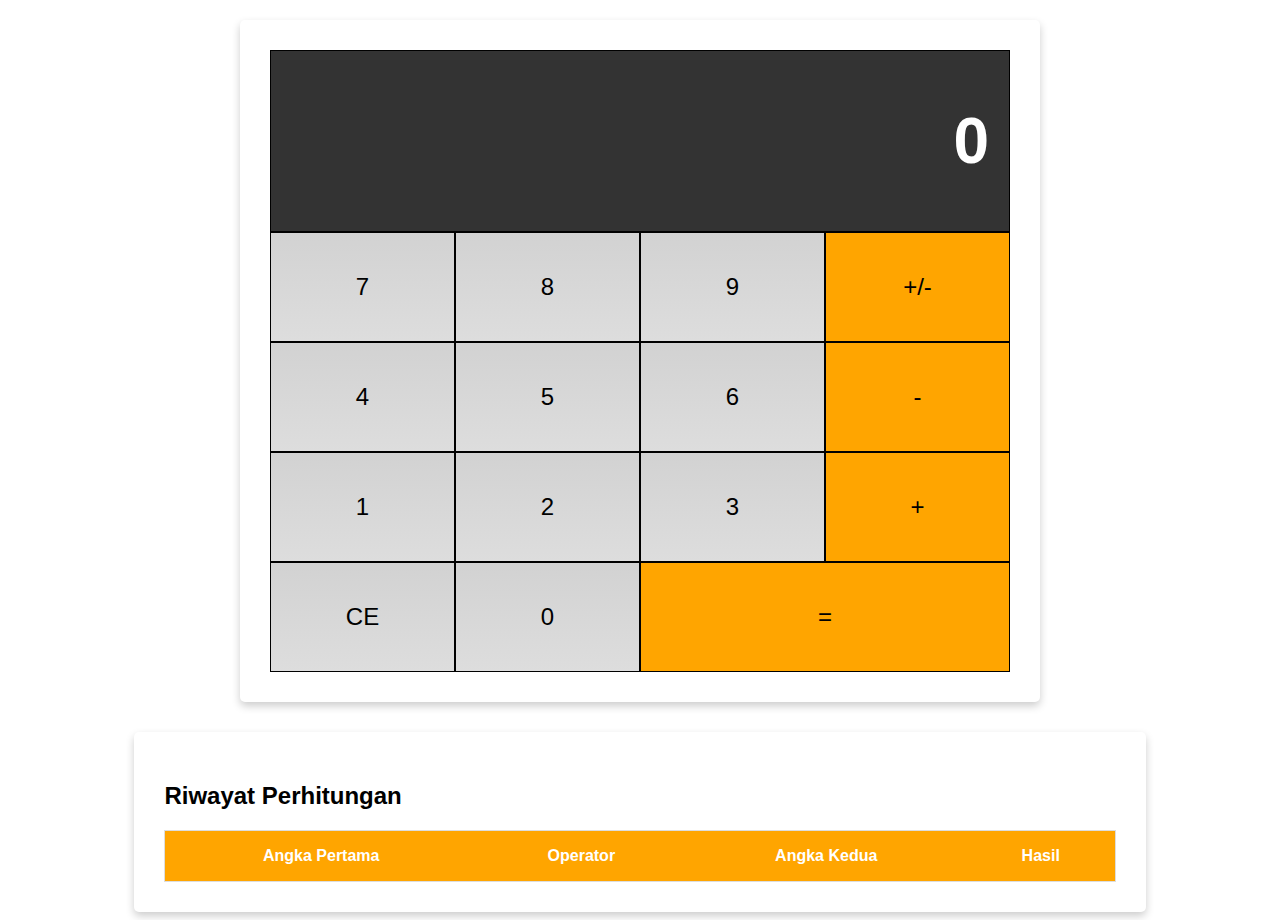
<file: WebCalculator/index.html>
<!DOCTYPE html>
<html>
   <head>
      <title>Web Calculator</title>
      <link rel="stylesheet" href="assets/style.css">
      <meta name="viewport" content="width=device-width, initial-scale=1.0">
   </head>
   <body>
      <div class="flex-container-column card">
         <div class="display">
            <h1 id="displayNumber">0</h1>
         </div>
         <div class="flex-container-row">
            <div class="button">7</div>
            <div class="button">8</div>
            <div class="button">9</div>
            <div class="button negative">+/-</div>
         </div>
         <div class="flex-container-row">
            <div class="button">4</div>
            <div class="button">5</div>
            <div class="button">6</div>
            <div class="button operator">-</div>
         </div>
         <div class="flex-container-row">
            <div class="button">1</div>
            <div class="button">2</div>
            <div class="button">3</div>
            <div class="button operator">+</div>
         </div>
         <div class="flex-container-row">
            <div class="button clear">CE</div>
            <div class="button">0</div>
            <div class="button equals double">=</div>
         </div>
      </div>

      <div class="history card">
         <h2>Riwayat Perhitungan</h2>
         <table>
            <thead>
               <tr>
                  <th>Angka Pertama</th>
                  <th>Operator</th>
                  <th>Angka Kedua</th>
                  <th>Hasil</th>
               </tr>
            </thead>
            <tbody id="historyList"></tbody>
         </table>
      </div>

      <script src="assets/storage.js"></script>
      <script src="assets/kalkulator.js"></script>
   </body>
</html>
</file>
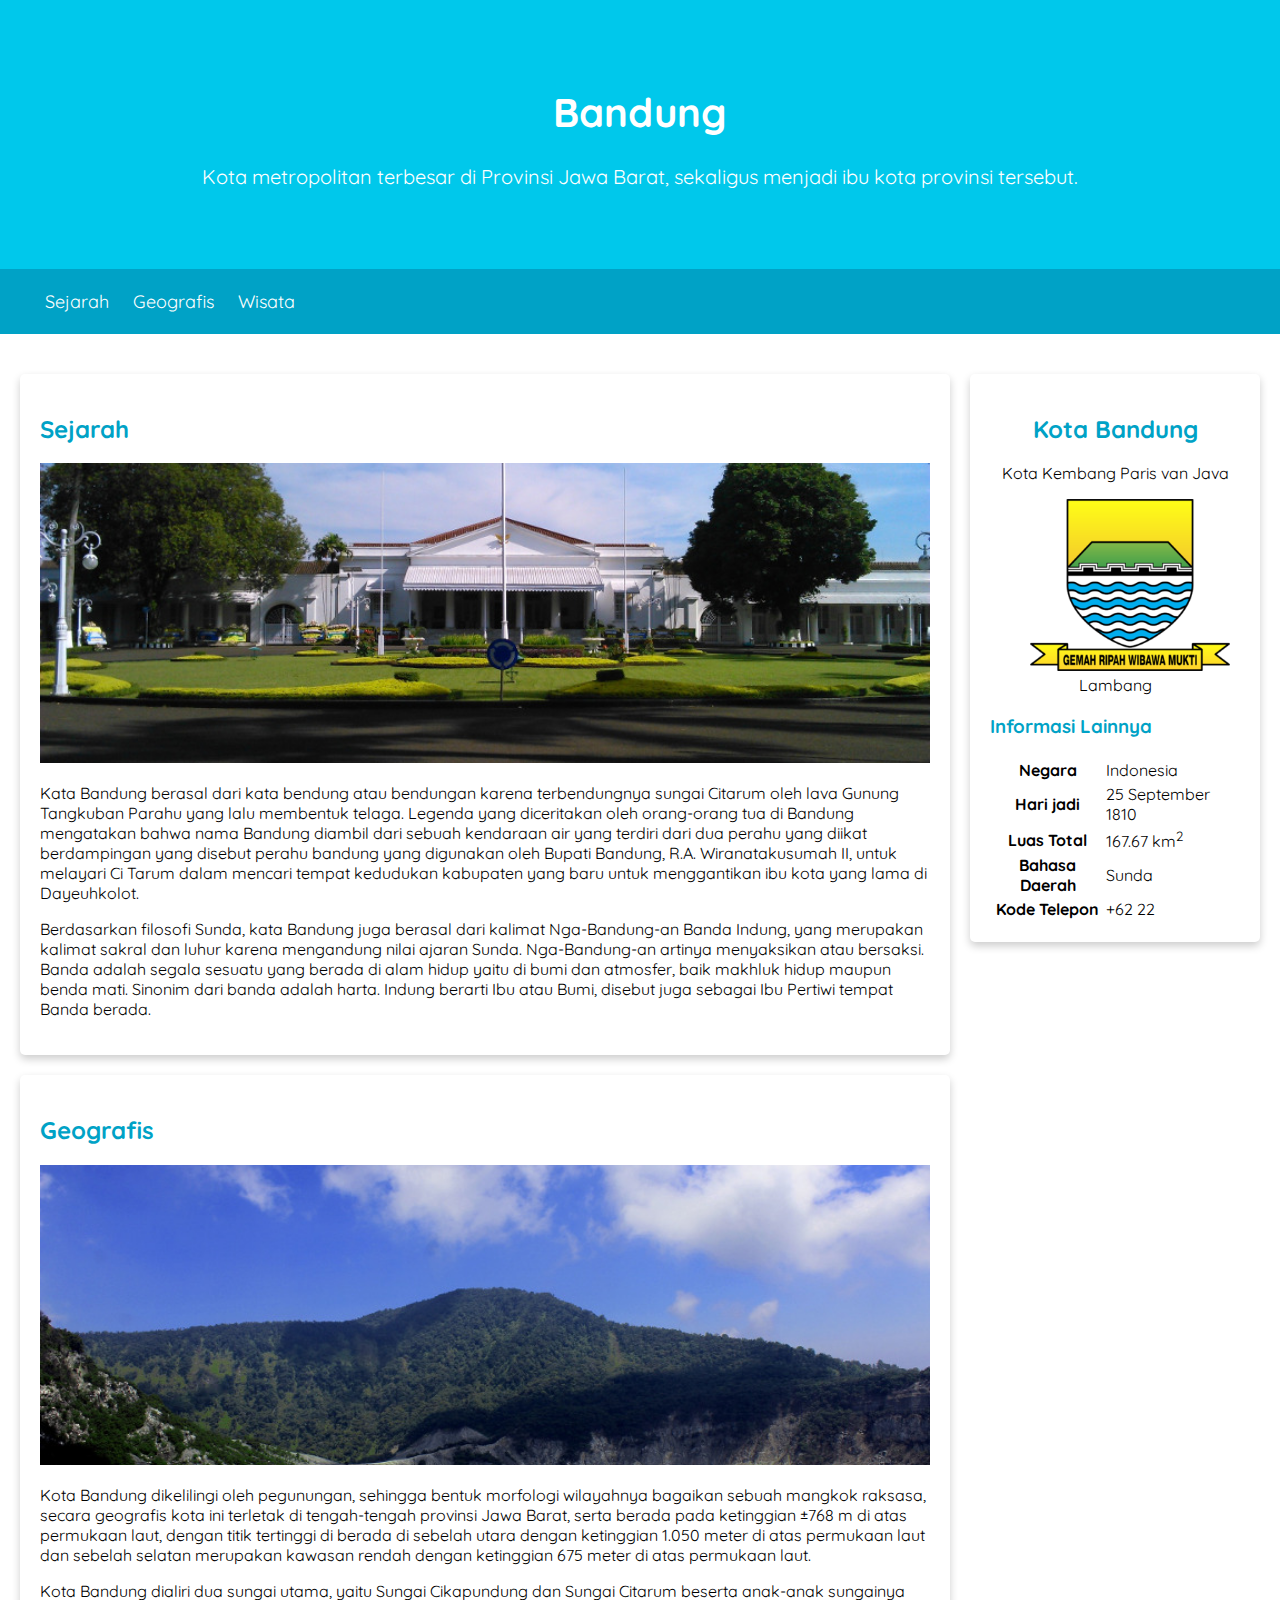
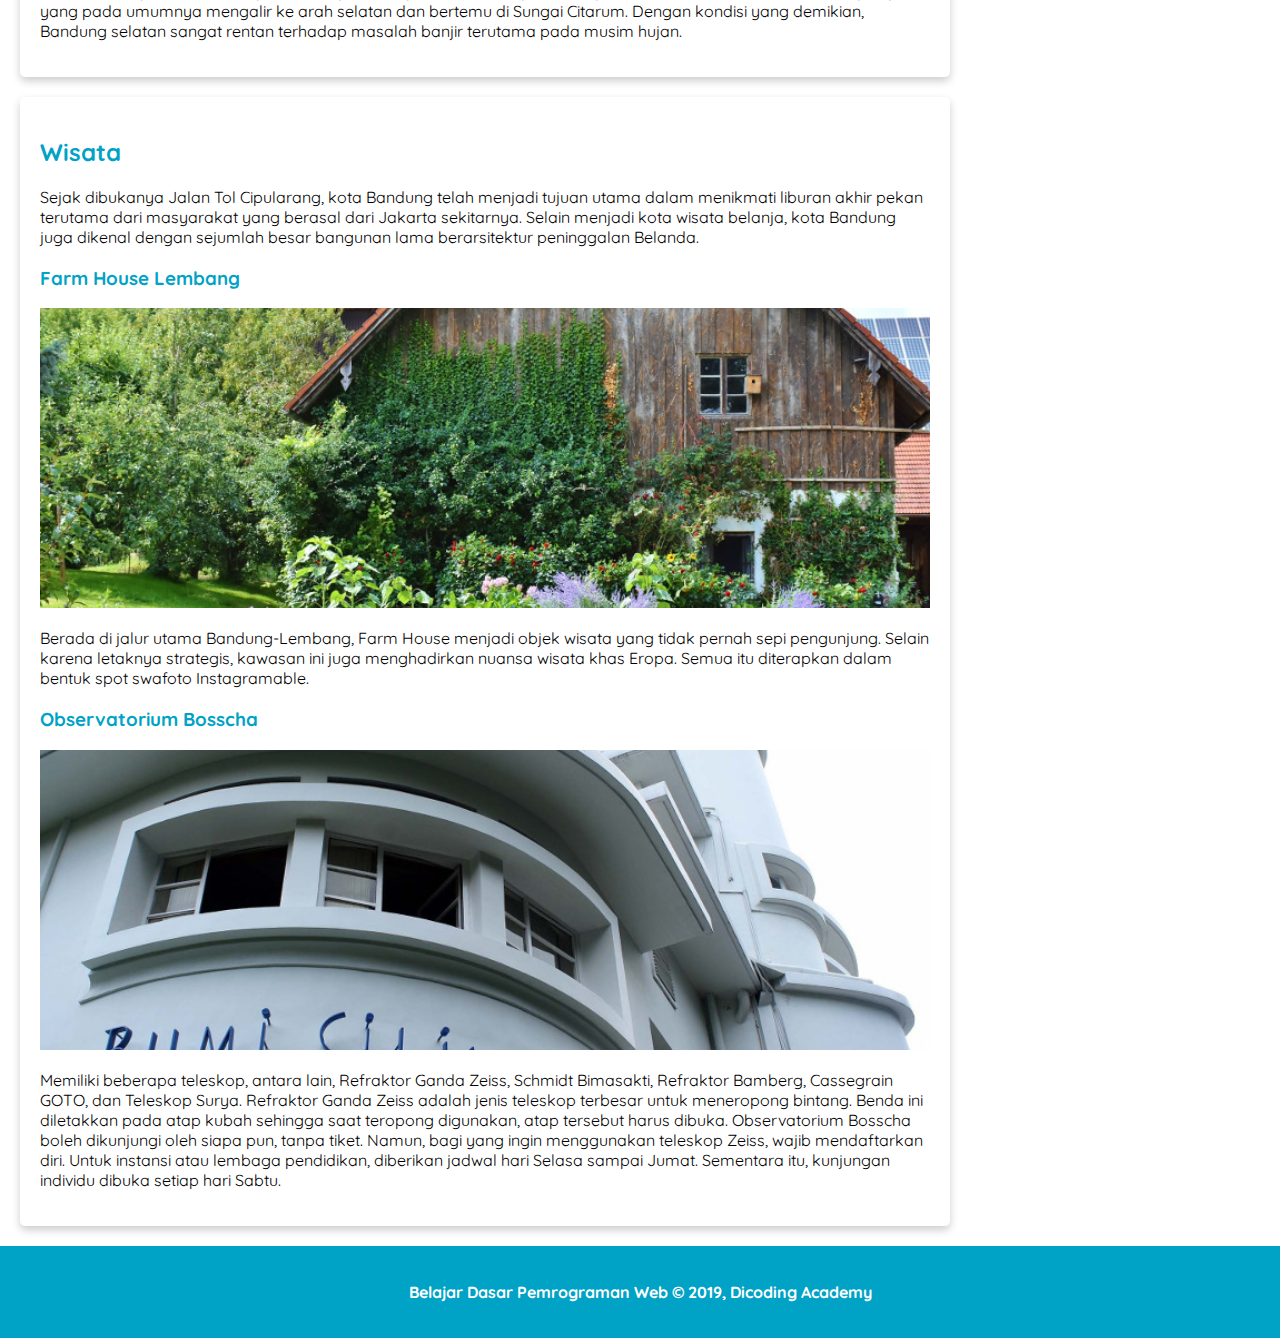
<file: WebProfile/index.html>
<!DOCTYPE html>
<html>
   <head>
      <meta name="viewport" content="width=device-width, initial-scale=1">
      <link rel="stylesheet" href="assets/styles/style.css" />
   </head>
   <body>
      <header>
         <div class="jumbotron">
            <h1>Bandung</h1>
            <p>Kota metropolitan terbesar di Provinsi Jawa Barat, sekaligus menjadi ibu kota provinsi tersebut.</p>
         </div>
         <nav>
            <ul>
               <li><a href="#sejarah">Sejarah</a></li>
               <li><a href="#geografis">Geografis</a></li>
               <li><a href="#wisata">Wisata</a></li>
            </ul>
         </nav>
      </header>
      
      <main>
         <div id="content">
            <article id="sejarah" class="card">
               <h2>Sejarah</h2>
               <img src="assets/image/history.jpg" class="featured-image" alt="sejarah">
               <p>Kata Bandung berasal dari kata bendung atau bendungan karena terbendungnya sungai Citarum oleh lava Gunung Tangkuban
               Parahu yang lalu membentuk telaga. Legenda yang diceritakan oleh orang-orang tua di Bandung mengatakan bahwa nama
               Bandung diambil dari sebuah kendaraan air yang terdiri dari dua perahu yang diikat berdampingan yang disebut perahu
               bandung yang digunakan oleh Bupati Bandung, R.A. Wiranatakusumah II, untuk melayari Ci Tarum dalam mencari tempat
               kedudukan kabupaten yang baru untuk menggantikan ibu kota yang lama di Dayeuhkolot.</p>      
               <p>Berdasarkan filosofi Sunda, kata Bandung juga berasal dari kalimat Nga-Bandung-an Banda Indung, yang merupakan kalimat
               sakral dan luhur karena mengandung nilai ajaran Sunda. Nga-Bandung-an artinya menyaksikan atau bersaksi. Banda adalah
               segala sesuatu yang berada di alam hidup yaitu di bumi dan atmosfer, baik makhluk hidup maupun benda mati. Sinonim dari
               banda adalah harta. Indung berarti Ibu atau Bumi, disebut juga sebagai Ibu Pertiwi tempat Banda berada.</p>
            </article>
            
            <article id="geografis" class="card">
               <h2>Geografis</h2>
               <img src="assets/image/geografis.jpg" class="featured-image" alt="geografis">
               <p>Kota Bandung dikelilingi oleh pegunungan, sehingga bentuk morfologi wilayahnya bagaikan sebuah mangkok raksasa, secara
               geografis kota ini terletak di tengah-tengah provinsi Jawa Barat, serta berada pada ketinggian ±768 m di atas permukaan
               laut, dengan titik tertinggi di berada di sebelah utara dengan ketinggian 1.050 meter di atas permukaan laut dan sebelah
               selatan merupakan kawasan rendah dengan ketinggian 675 meter di atas permukaan laut.</p>      
               <p>Kota Bandung dialiri dua sungai utama, yaitu Sungai Cikapundung dan Sungai Citarum beserta anak-anak sungainya yang pada
               umumnya mengalir ke arah selatan dan bertemu di Sungai Citarum. Dengan kondisi yang demikian, Bandung selatan sangat
               rentan terhadap masalah banjir terutama pada musim hujan.</p>
            </article>
            
            <article id="wisata" class="card">
               <h2>Wisata</h2>
               <p>Sejak dibukanya Jalan Tol Cipularang, kota Bandung telah menjadi tujuan utama dalam menikmati liburan akhir pekan
               terutama dari masyarakat yang berasal dari Jakarta sekitarnya. Selain menjadi kota wisata belanja, kota Bandung juga
               dikenal dengan sejumlah besar bangunan lama berarsitektur peninggalan Belanda.</p>
               
               <section>
                  <h3>Farm House Lembang</h3>
                  <img src="assets/image/farm-house.jpg" class="featured-image" alt="farm house">
                  <p>Berada di jalur utama Bandung-Lembang, Farm House menjadi objek wisata yang tidak pernah sepi pengunjung. Selain karena
                  letaknya strategis, kawasan ini juga menghadirkan nuansa wisata khas Eropa. Semua itu diterapkan dalam bentuk spot
                  swafoto Instagramable.</p>
               </section>

               <section>
                  <h3>Observatorium Bosscha</h3>
                  <img src="assets/image/bosscha.jpg" class="featured-image" alt="bosscha">
                  <p>Memiliki beberapa teleskop, antara lain, Refraktor Ganda Zeiss, Schmidt Bimasakti, Refraktor Bamberg, Cassegrain GOTO,
                  dan Teleskop Surya. Refraktor Ganda Zeiss adalah jenis teleskop terbesar untuk meneropong bintang. Benda ini diletakkan
                  pada atap kubah sehingga saat teropong digunakan, atap tersebut harus dibuka. Observatorium Bosscha boleh dikunjungi
                  oleh siapa pun, tanpa tiket. Namun, bagi yang ingin menggunakan teleskop Zeiss, wajib mendaftarkan diri. Untuk instansi
                  atau lembaga pendidikan, diberikan jadwal hari Selasa sampai Jumat. Sementara itu, kunjungan individu dibuka setiap hari
                  Sabtu.</p>
               </section>
            </article>
         </div>
         
         <aside>
            <article class="profile card">
               <header>
                  <h2>Kota Bandung</h2>
                  <p>Kota Kembang Paris van Java</p>
                  <figure>
                     <img src="assets/image/bandung-badge.png">
                     <figcaption>Lambang</figcaption>
                  </figure>
               </header>
               <section>
                  <h3>Informasi Lainnya</h3>
                  <table>
                     <tr>
                        <th>Negara</th>
                        <td>Indonesia</td>
                     </tr>
                     <tr>
                        <th>Hari jadi</th>
                        <td>25 September 1810</td>
                     </tr>
                     <tr>
                        <th>Luas Total</th>
                        <td>167.67 km<sup>2</sup></td>
                     </tr>
                     <tr>
                        <th>Bahasa Daerah</th>
                        <td>Sunda</td>
                     </tr>
                     <tr>
                        <th>Kode Telepon</th>
                        <td>+62 22</td>
                     </tr>
                  </table>
               </section>
            </article>
         </aside>
      </main>

      <footer>
         <p>Belajar Dasar Pemrograman Web &#169; 2019, Dicoding Academy</p>
      </footer>
   </body>
</html>
</file>
<file: WebCalculator/assets/style.css>
* {
   box-sizing: border-box;
}

body {
   font-family: sans-serif;
}

.flex-container-column {
   display: flex;
   flex-direction: column;

   max-width: 800px;
   margin: 0 auto;
   text-align: right;
}

.flex-container-row {
   display: flex;
}

.button {
   flex-basis: 25%;

   font-size: 1.5em;
   text-align: center;
   padding: 40px;
   border: 1px solid black;
   background: -webkit-linear-gradient(top, #d2d2d2, #ddd);
   cursor: pointer;
}

.double {
   flex-basis: 50%;
}

.display {
   color: white;
   width: 100%;
   padding: 10px 20px;
   background-color: #333333;
   border: 1px solid black;
   font-size: 2em;
}

.operator,
.negative,
.equals {
   background: orange;
}

.card {
   box-shadow: 0 4px 8px 0 rgba(0, 0, 0, 0.2);
   border-radius: 5px;
   padding: 30px;
   margin-top: 20px;
}

.button:hover {
   font-weight: bold;
}

.history {
   width: 80%;
   margin: 30px auto 0 auto;
   overflow: scroll;
}

table {
   border-collapse: collapse;
   border-spacing: 0;
   width: 100%;
   border: 1px solid #ddd;
}

th, td {
   text-align: center;
   padding: 16px;
}

th {
   background-color: orange;
   color: white;
}

tr:nth-child(even){
   background-color: #d2d2d2;
}

@media screen and (max-width: 513px) {
   .button {
      padding: 10px;
   }
}

@media screen and (max-width: 513px) {
   .button {
      padding: 10px;
   }

   .history {
      width: 100%;
   }
}
</file>
<file: WebProfile/assets/styles/style.css>
@import url('https://fonts.googleapis.com/css?family=Quicksand:400,700&display=swap');

* {
   box-sizing: border-box;
}

body {
   font-family: 'Quicksand', sans-serif;
   margin: 0;
   padding: 0;
}

h2, h3 {
   color: #00a2c6;
}

.jumbotron {
   font-size: 20px;
   padding: 60px;
   background-color: #00c8eb;
   text-align: center;
   color: white;
}

header {
   display: inline;
}

nav a:hover {
   font-weight: bold;
}

nav {
   background-color: #00a2c6;
   padding: 5px;
   position: sticky;
   top: 0;
}

nav li {
   display: inline;
   list-style-type: none;
   margin-right: 20px;
}

nav a {
   font-size: 18px;
   font-weight: 400;
   text-decoration: none;
   color: white;
}

main {
   padding: 20px;
   overflow: auto;
}

.card {
   box-shadow: 0 4px 8px 0 rgba(0, 0, 0, 0.2);
   border-radius: 5px;
   padding: 20px;
   margin-top: 20px;
}

.featured-image {
   width: 100%;
   max-height: 300px;
   object-fit: cover;
   object-position: center;
}

#content {
   float: left;
   width: 75%;
}

aside {
   float: right;
   width: 25%;
   padding-left: 20px;
}

footer {
   padding: 20px;
   color: white;
   background-color: #00a2c6;
   text-align: center;
   font-weight: bold;
}

.profile header {
   text-align: center;
}

.profile img {
   width: 200px;
   padding: 0 auto;
}

@media screen and (max-width: 1000px) {
   #content,
   aside {
      width: 100%;
      padding: 0;
   }
}
</file>
